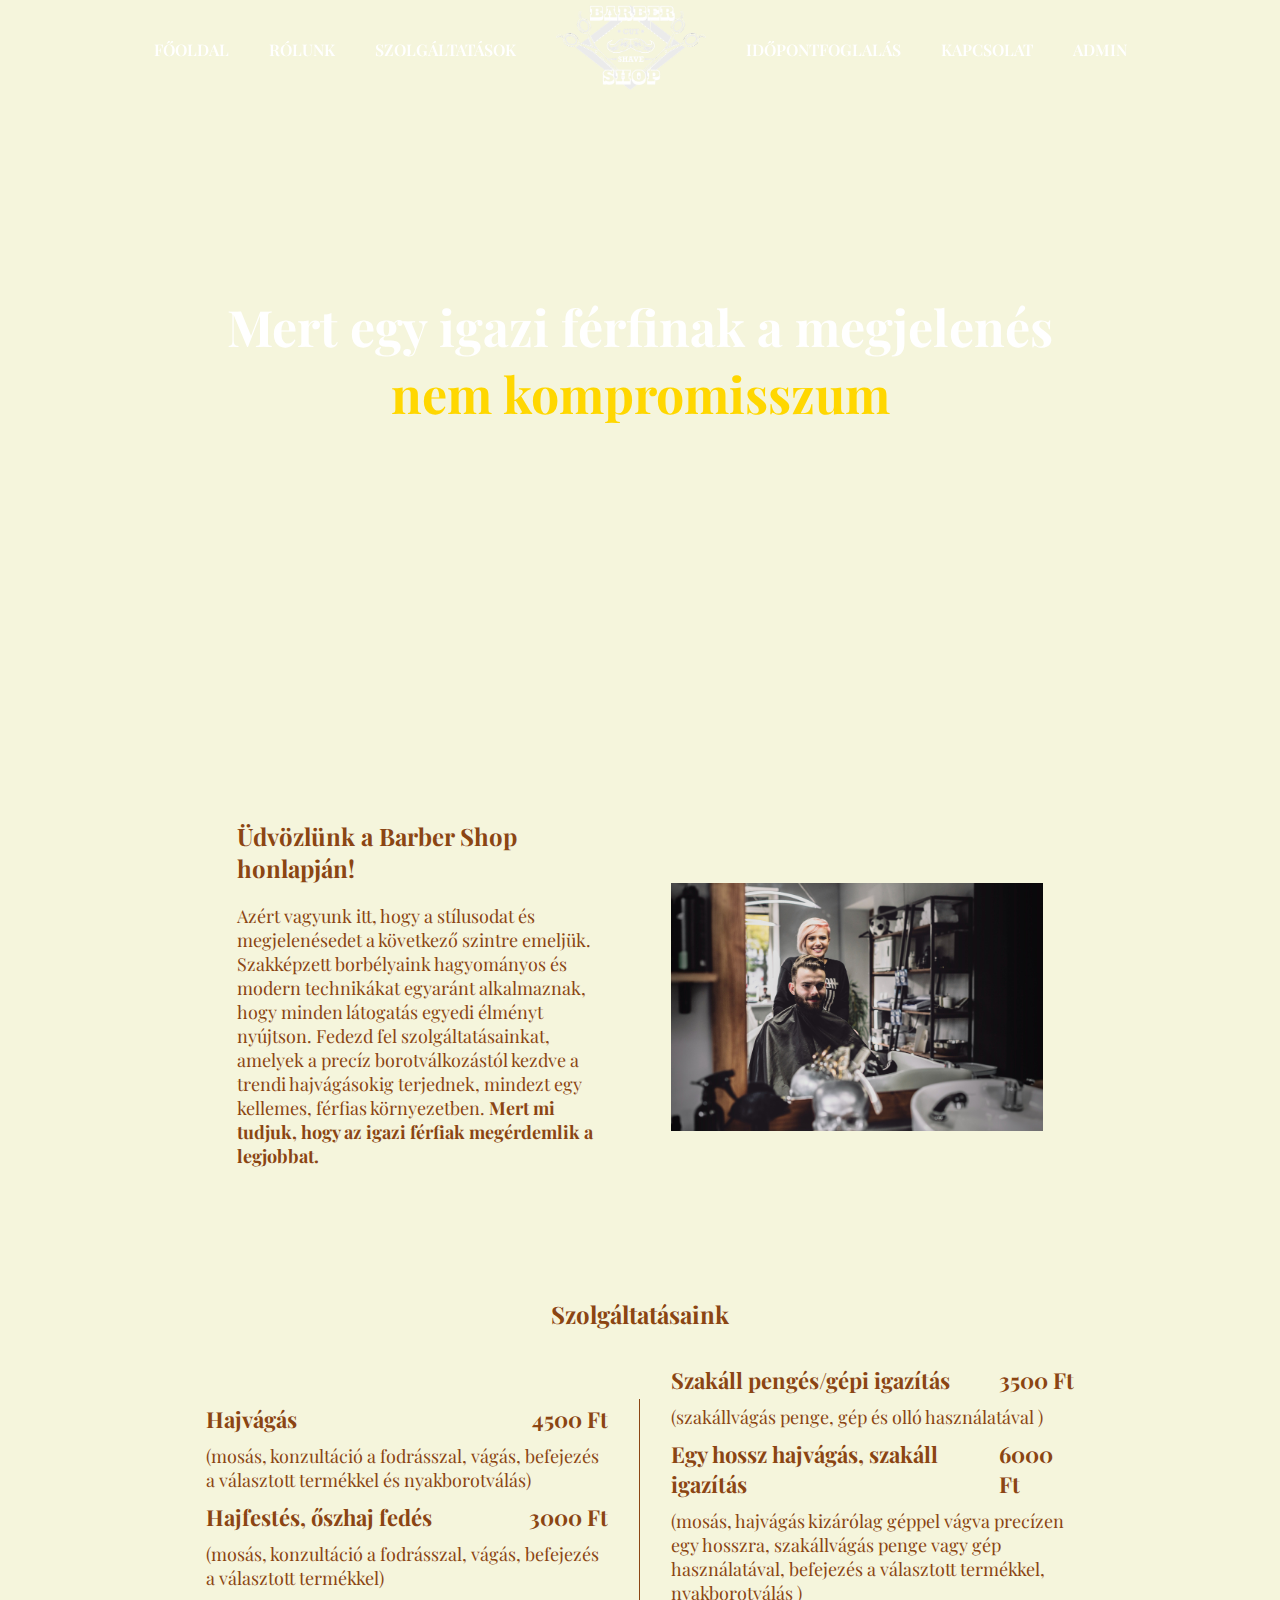
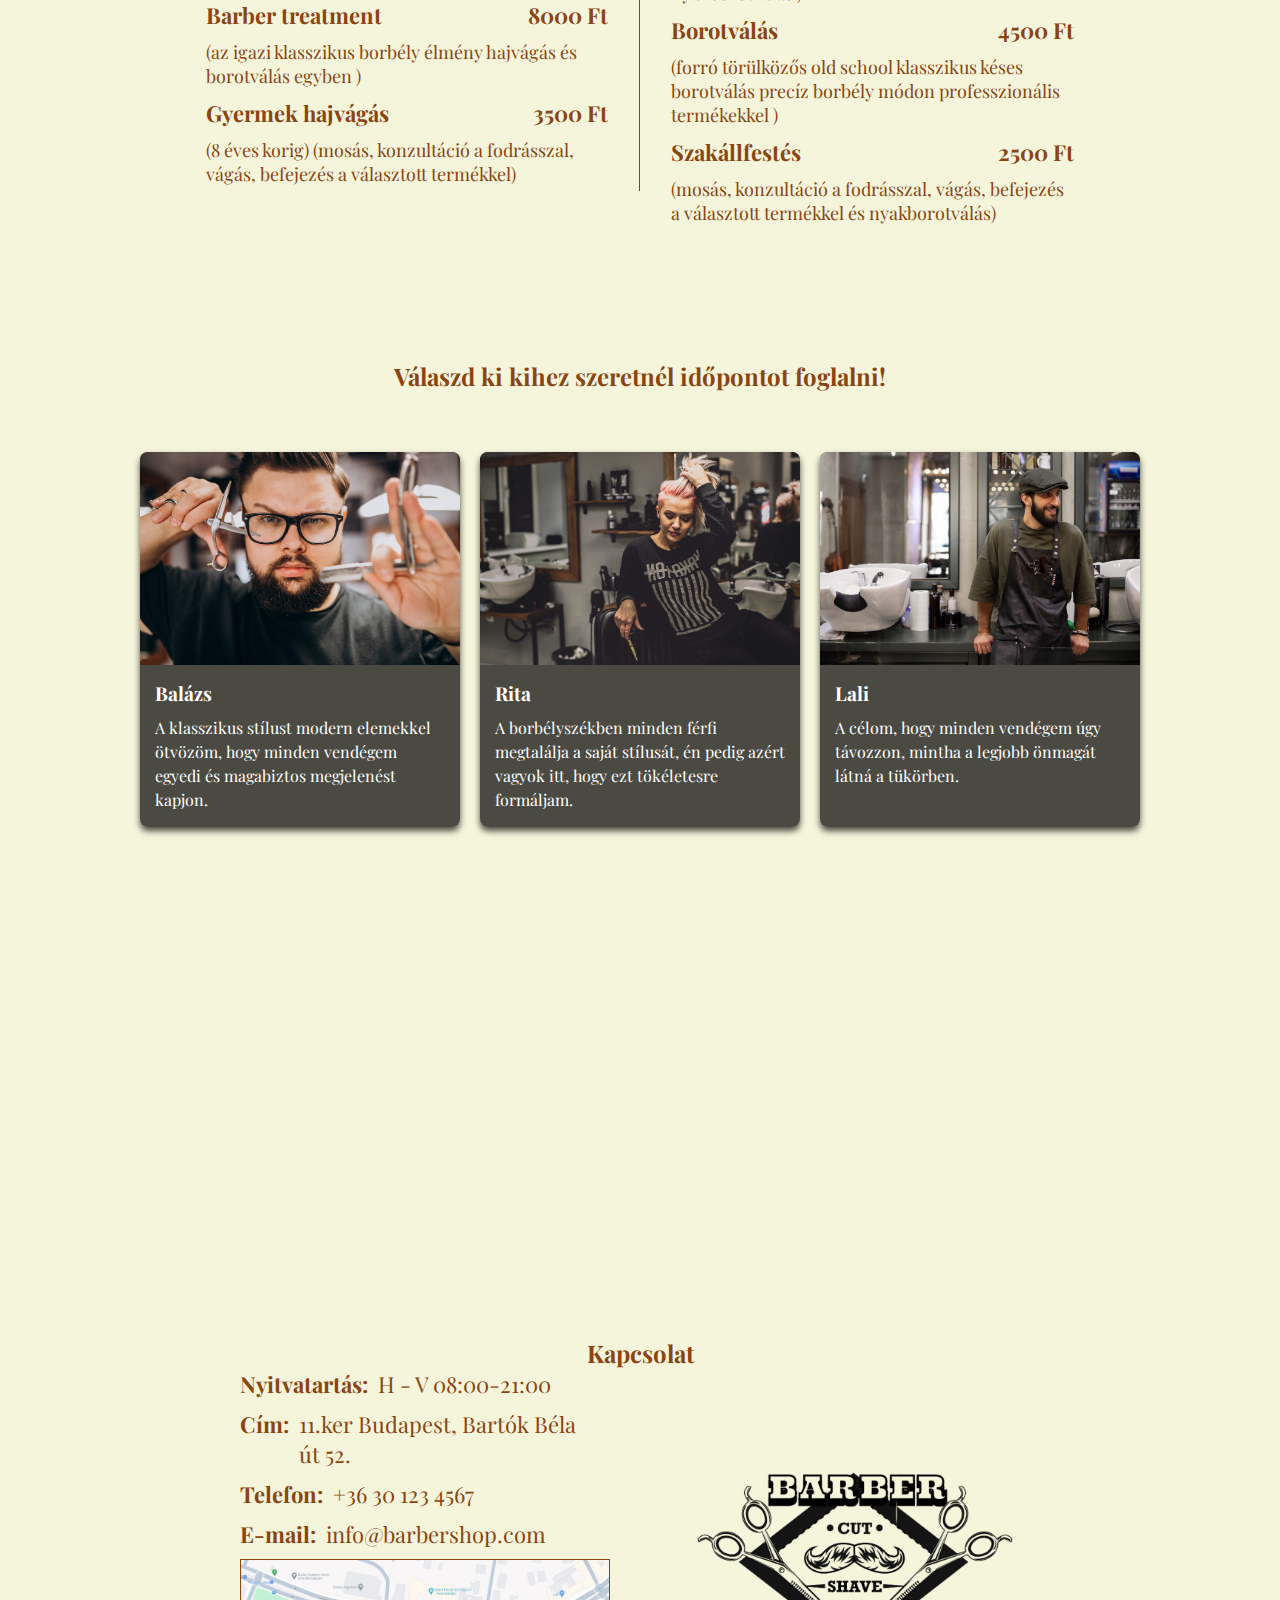
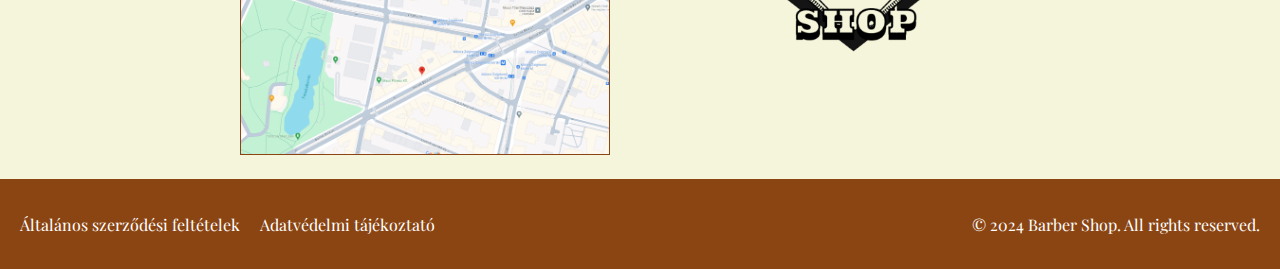
<file: index.html>
<!DOCTYPE html>
<html lang="en">
<head>
    <meta charset="UTF-8">
    <meta name="viewport" content="width=device-width, initial-scale=1.0">
    <link rel="stylesheet" type="text/css" href="./assets/style/style.css">
    <title>Barber shop</title>
</head>
<body>
    <header id="header">
        <nav id="navigation"> 
            <ul id="navlinks">
                <li><a href="#header">FŐOLDAL</a></li>
                <li><a href="#about">RÓLUNK</a></li>
                <li><a href="#services">SZOLGÁLTATÁSOK</a></li>
                <div class="logo-change">
                <li><a class="logo" href="#header"><img  src="./assets/img/barber-logo-white.png" alt="Barber shop logo"></a></li>
                <li><a class="logo-small hidden" href="#header"><img src="./assets/img/barber-logo-small-white.png" alt="Barber shop logo small"></a></li>
                </div>
                <li><a href="#booking">IDŐPONTFOGLALÁS</a></li>
                <li><a href="#contact">KAPCSOLAT</a></li>
                <li><a href="admin.html">ADMIN</a></li>
            </ul>
        </nav>
    </header>
    <main>
        <section class="parallax">
                <h1>Mert egy igazi férfinak a megjelenés<br><span>nem kompromisszum</span></h1>
        </section>

        <section id="about">
            <div class="about-content">
                <h2>Üdvözlünk a Barber Shop honlapján!</h2>
                <p>Azért vagyunk itt, hogy a stílusodat és megjelenésedet a következő szintre emeljük. Szakképzett borbélyaink hagyományos és modern technikákat egyaránt alkalmaznak, hogy minden látogatás egyedi élményt nyújtson. Fedezd fel szolgáltatásainkat, amelyek a precíz borotválkozástól kezdve a trendi hajvágásokig terjednek, mindezt egy kellemes, férfias környezetben. <strong>Mert mi tudjuk, hogy az igazi férfiak megérdemlik a legjobbat.</strong>
                </p>
            </div>
            <div class="about-img-container">
                <img class="about-img" src="./assets/img/about.jpg" alt="rólunk">
            </div>
        </section>

        <section id="services">
            <h1>Szolgáltatásaink</h1>
            <div class="services-list">
                <div class="left-col">
                    <div class="service-item">
                        <div class="service-content">
                            <h3>Hajvágás</h3>
                            <h3>4500 Ft</h3>
                        </div>
                        <p>(mosás, konzultáció a fodrásszal, vágás, befejezés a választott termékkel és nyakborotválás)</p>
                    </div>
                    <div class="service-item">
                        <div class="service-content">
                            <h3>Hajfestés, őszhaj fedés</h3>
                            <h3>3000 Ft</h3>
                        </div>
                        <p>(mosás, konzultáció a fodrásszal, vágás, befejezés a választott termékkel)</p>
                    </div>
                    <div class="service-item">
                        <div class="service-content">
                            <h3>Barber treatment</h3>
                            <h3>8000 Ft</h3>
                        </div>
                        <p>(az igazi klasszikus borbély élmény hajvágás és borotválás egyben )</p>
                    </div>
                    <div class="service-item">
                        <div class="service-content">
                            <h3>Gyermek hajvágás</h3>
                            <h3>3500 Ft</h3>
                        </div>
                        <p>(8 éves korig) (mosás, konzultáció a fodrásszal, vágás, befejezés a választott termékkel)</p>
                    </div>
                </div>
                <div class="right-col">
                    <div class="service-item">
                        <div class="service-content">
                            <h3>Szakáll pengés/gépi igazítás</h3>
                            <h3>3500 Ft</h3>
                        </div>
                        <p>(szakállvágás penge, gép és olló használatával )</p>
                    </div>
                    <div class="service-item">
                        <div class="service-content">
                            <h3>Egy hossz hajvágás, szakáll igazítás</h3>
                            <h3>6000 Ft</h3>
                        </div>
                        <p>(mosás, hajvágás kizárólag géppel vágva precízen egy hosszra, szakállvágás penge vagy gép használatával, befejezés a választott termékkel, nyakborotválás )</p>
                    </div>
                    <div class="service-item">
                        <div class="service-content">
                            <h3>Borotválás</h3>
                            <h3>4500 Ft</h3>
                        </div>
                        <p>(forró törülközős old school klasszikus késes borotválás precíz borbély módon professzionális termékekkel )</p>
                    </div>
                    <div class="service-item">
                        <div class="service-content">
                            <h3>Szakállfestés</h3>
                            <h3>2500 Ft</h3>
                        </div>
                        <p>(mosás, konzultáció a fodrásszal, vágás, befejezés a választott termékkel és nyakborotválás)</p>
                    </div>
                </div>
            </div>
        </section>

        <section id="booking">
            
            <div class="barber-container">
                
            </div>
            <div id="booking-info"></div> 
               
        </section>

        <section id="parallax-line">

        </section>

        <section id="contact">
            <h1>Kapcsolat</h1>
            <div class="contact-container">
                <div class="contact-info">
                    <div class="contact-item">
                        <h3>Nyitvatartás:</h3>
                        <p>H - V 08:00-21:00</p>
                    </div>
                    <div class="contact-item">
                        <h3>Cím:</h3>
                        <p>11.ker Budapest, Bartók Béla út 52.</p>
                    </div>
                    <div class="contact-item">
                        <h3>Telefon:</h3>
                        <a href="tel:+36301234567">+36 30 123 4567</a>
                    </div>
                    <div class="contact-item">
                        <h3>E-mail:</h3>
                        <a href=mailto:info@barbershop.com>info@barbershop.com</a>
                    </div>
                    <img src="./assets/img/map.png" alt="">
                               
                </div>
                <div class="contact-img-container">
                    <img src="./assets/img/barber-logo.png" alt="">
                </div>
            </div>
        </section >
        
    </main>
    <footer>
        <div class="footer-container">
            <ul>
                <li><a href="#">Általános szerződési feltételek</a></li>
                <li><a href="#">Adatvédelmi tájékoztató</a></li>
            </ul>
        </div>
        <p>&copy; 2024 Barber Shop. All rights reserved.</p>
    </footer>

    <script src="main.js" type="module"></script>
</body>
</html>
</file>
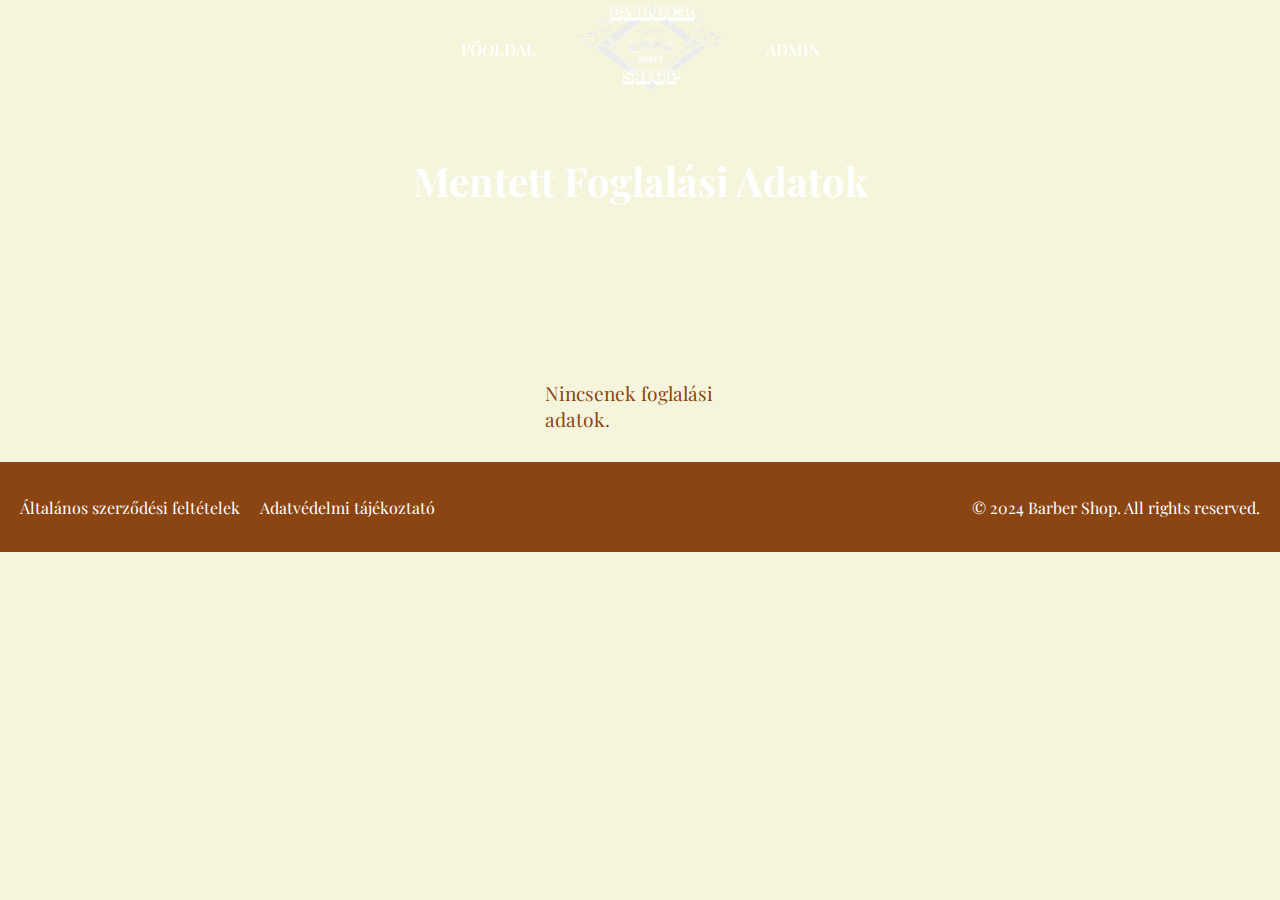
<file: admin.html>
<!DOCTYPE html>
<html lang="hu">
<head>
    <meta charset="UTF-8">
    <meta name="viewport" content="width=device-width, initial-scale=1.0">
    <link rel="stylesheet" type="text/css" href="./assets/style/style.css">
    <link rel="stylesheet" href="./assets/style/admin.css">
    <title>Foglalás Megjelenítése</title>
</head>
<body>
    <header>
        <nav id="navigation"> 
            <ul id="navlinks">

                <li><a href="index.html">FŐOLDAL</a></li>
                <div class="logo-change">
                <li><a class="logo" href="index.html"><img  src="./assets/img/barber-logo-white.png" alt="Barber shop logo"></a></li>
                <li><a class="logo-small hidden" href="index.html"><img src="./assets/img/barber-logo-small-white.png" alt="Barber shop logo small"></a></li>
                </div>
                <li><a href="admin.html">ADMIN</a></li>
            </ul>
        </nav>
    </header>
    <main>
        <section id="parallax-line" class="parallax-line">
            <h1>Mentett Foglalási Adatok</h1>
        </section>
    <section id="booking-section">
    <div id="booking-info"></div> 
    </section>
    </main>
    <footer>
        <div class="footer-container">
            <ul>
                <li><a href="#">Általános szerződési feltételek</a></li>
                <li><a href="#">Adatvédelmi tájékoztató</a></li>
            </ul>
        </div>
        <p>&copy; 2024 Barber Shop. All rights reserved.</p>
    </footer>
    <script type="module" src="./admin.js"></script>
</body>
</html>
</file>
<file: assets/style/style.css>
@import url('https://fonts.googleapis.com/css2?family=Playfair+Display:ital,wght@0,400..900;1,400..900&display=swap');

*, 
*::after,
*::before {
    margin: 0;
    padding: 0;
    box-sizing: border-box;
}

:root {
font-family: "Playfair Display", serif;
font-optical-sizing: auto;
font-weight: 400;
font-style: normal;

--burgundy-red: #800020;
--cream-white: #F5F5DC;
--dark-olive-green:#556B2F;
--mustard-yellow: #FFD700;
--navy-blue: #2C3E50;
--brown: #8B4513;
--dark-transparent: #000000b2;
--white: #ffffff;
--font-style: "Playfair Display", serif;
}

html, body {
    scroll-behavior: smooth;
    background-color: var(--cream-white);
    color: var(--navy-blue);
    margin: 0;
    padding: 0;
}

/* ----------------- NAVIGATION SECTION ---------------- */

#navigation {
    color: var(--mustard-yellow);
    padding: 5px;
    text-align: center;
    display: flex;
    align-items: center;
    justify-content: center;
    position: fixed;
    width: 100%;
}

.scrolled {
    background-color: var(--dark-transparent);
    top: 0;
    z-index: 5;
    width: 100%;
}

.hidden {
    display: none;
}

#navigation a {
    color: var(--white);
    text-decoration: none;
    transition: color 0.3s ease;
}

#navigation a:hover {
    color: var(--mustard-yellow);
}

#navigation a img {
    width: 150px;
    height: auto;
}

#navigation a img:hover {
    transform: scale(1.1);
    transition: transform 0.3s ease;
}

#navlinks {
    display: flex;
    justify-content: space-around;
    align-items: center;
}

#navlinks li {
    list-style-type: none;
    margin: 0 20px;
    animation-timing-function: ease;
    animation-name: slideIn;
    animation-duration: 1s;
    font-weight: 600;
}



.logo-small, .logo {
    animation-timing-function: ease;
    animation-name: slideIn;
    animation-duration: 1s;

}

@keyframes slideIn {
    from {
        transform: translateY(-100%);
        opacity: 0;
    }
    to {
        transform: translateY(0);
        opacity: 1;
    }
}

/* ----------------- BANNER SECTION ---------------- */

.parallax {
    background-image: url("http://localhost:5500/assets/img/banner-bg-dark.jpg");
    width: 100%;
    min-height: 80vh;
    background-attachment: fixed;
    background-position: center;
    background-repeat: no-repeat;
    background-size: cover;
    display: flex;
    align-items: center;
    justify-content: center;
    flex-direction: column;
    padding: 0 6rem;
}

.parallax h1 {
    font-size: 50px;
    font-weight: bold;
    color: var(--white);
    text-align: center;
}

.parallax h1 span{
    color: var(--mustard-yellow);
}


/* ----------------- ABOUT US SECTION ---------------- */

#about {
  display: flex;
  justify-content: center;
  align-items: center;
  flex-wrap: wrap;
  padding: 100px 20px 0 20px;
  gap: 5%;
}

.about-content{
    width: 30%;
    min-width: 370px;
    margin-bottom: 30px;
}

.about-content h2 {
    color: var(--brown);
    font-size: 24px;
    margin-bottom: 20px;
}

.about-content p {
    color: var(--brown);
    font-size: 18px;
    margin-right: 10px;
}

.about-img-container{
    max-width: 30%;
    min-width: 370px;
}

.about-img{
    width: 100%;
    height: auto;
}


/* ----------------- SERVICES SECTION ---------------- */

#services {
    display: flex;
    flex-direction: column;
    justify-content: center;
    align-items: center;
    flex-wrap: wrap;
    padding: 100px 20px 0 20px;
}

#services h1 {
    color: var(--brown);
    font-size: 24px;
    margin-bottom: 30px;
}

.services-list{
    display: flex;
    justify-content: center;
    align-items: center;
    flex-wrap: wrap;
    width: 100%;
}


.left-col, .right-col {
    width: 35%;
    min-width: 370px;
    margin-bottom: 30px;
}

.left-col{
    border-right: 1px solid var(--brown);
    padding-right: 2.5%;
}

.right-col{
    padding-left: 2.5%;
}

.service-item {
    display: flex;
    flex-direction: column;
}

.service-item p {
    color: var(--brown);
    font-size: 18px;
    margin: 5px 0;
}

.service-content {
    display: flex;
    justify-content: space-between;
    margin: 5px 0;
}

.service-content h3 {
    color: var(--brown);
    font-size: 22px;
}

/* ----------------- BOOKING SECTION ---------------- */

#booking {
    display: flex;
    flex-direction: column;
    justify-content: center;
    align-items: center;
    flex-wrap: wrap;
    padding: 100px 20px 0 20px;
    gap: 10px;
}

#booking h1 {
    color: var(--brown);
    font-size: 24px;
    text-align: center;
    margin-bottom: 50px;
}

.barber-container{
    display: grid;
    grid-template-columns: repeat(auto-fit, minmax(300px, 1fr));
    gap: 20px;
}

.barber-card {
    background-color: var(--dark-transparent);
    border-radius: 8px;
    box-shadow: 0 4px 6px var(--dark-transparent);
    overflow: hidden;
    transition: transform 0.2s ease-in-out;
    cursor: pointer;
}

.barber-card:hover {
    transform: scale(1.05);
}

.barber-card img {
    width: 100%;
    height: auto;
    display: block;
}

.barber-card-content {
    padding: 15px;
}

.barber-card-content h3 {
    margin-bottom: 10px;
    font-size: 1.2rem;
    color: var(--white);
}

.barber-card-content p {
    color: var(--white);
    line-height: 1.5;
}

.buttons {
    display: flex;
    justify-content: space-between;
}

/* ----------------- calendar ---------------- */
.back-button, #next-step, #confirmBooking {
    background-color: var(--brown);
    color: var(--white);
    border: none;
    padding: 10px 20px;
    cursor: pointer;
    font-size: 16px;
    border: 1px solid var(--brown);
    width: 40%;
    justify-self: center;
    text-align: center;

}


.back-button:hover, #next-step:hover, #confirmBooking:hover {
    background-color: var(--mustard-yellow);
    color: var(--brown);
    border: 1px solid var(--brown);
}

.booking-container {
    width: 100%;
    overflow-x: auto;
}

.booking-table {
    width: 100%;
    border-collapse: collapse;
    text-align: center;
}

.booking-table th,
.booking-table td {
    padding: 10px;
    border: 1px solid var(--brown);
    color: var(--brown);;
}

.booking-table th {
    background-color: var(--white);
    font-weight: bold;
}

.booking-table td {
    height: 60px;
}

.date-container {
    display: flex;
    flex-direction: column;
    justify-content: center;
    align-items: center;
}

.time-button{
    width: 80px;
    height: auto;
}

.date-button, .time-button {
    background-color: var(--brown);
    color: var(--white);
    padding: 10px 20px;
    cursor: pointer;
    margin-bottom: 10px;
    font-size: 16px;
    border: 1px solid var(--brown);
}

.date-button:hover, .time-button:hover {
    background-color: var(--mustard-yellow);
    color: var(--brown);
    border: 1px solid var(--brown);
}


.time-row {
    display: flex;
    justify-content: center;
    align-items: center;
    margin-bottom: 10px;
    gap: 5px;
}

.date-span {
    color: var(--brown);
    font-size: 20px;
    margin-bottom: 16px;
}

.barber-container input {
    padding: 10px;
    border: 1px solid var(--brown);
    border-radius: 5px;
    background-color: var(--white);
    color: var(--brown);
    font-size: 20px;
    font-family: var(--font-style);
}

.barber-container input::placeholder {
    color: var(--brown);
    font-size: 20px; 
    justify-self: center;
    align-self: center;
    font-family: var(--font-style);
}

.barber-container h5 {
    color: var(--brown);
    font-size: 22px;
    margin-bottom: 10px;
}

#confirmation-result h1 {
    color: var(--cream-white);
    text-align: left;
}

.error-message-name, .error-message-tel, .error-message-email {
    color: var(--burgundy-red);
    font-size: 16px;
    margin-bottom: 10px;
    height: 16px;
}

.success-confirmation {
    background-color: var(--dark-olive-green);
    padding: 20px;
}

.failed-confirmation{
    background-color: var(--burgundy-red);
    padding: 20px;
}

#confirmation-result button {
    width: 50%;
}

/* ----------------- parallax-line ---------------- */

#parallax-line {
    background-image: url("http://localhost:5500/assets/img/parallax-dark.jpg");
    width: 100%;
    min-height: 40vh;
    background-attachment: fixed;
    background-position: center;
    background-repeat: no-repeat;
    background-size: cover;
    display: flex;
    align-items: center;
    justify-content: center;
    flex-direction: column;
    padding: 0 6rem;
    margin: 100px 0 0 0;
}


/* ----------------- CONTACT SECTION ---------------- */

#contact {
    display: flex;
    flex-direction: column;
    justify-content: center;
    align-items: center;
    flex-wrap: wrap;
    padding: 40px 20px 20px 20px;
}

#contact h1 {
    color: var(--brown);
    font-size: 24px;
    text-align: center;
}

.contact-container {
    display: flex;
    justify-content: center;
    align-items: center;
    flex-wrap: wrap;
    padding: 0 20px;
    gap: 5%;
}

.contact-info, .contact-img-container{
    width: 30%;
    min-width: 370px;
}

.contact-item {
    display: flex;
    margin: 0 10px 10px 0;
    gap: 10px;
}

.contact-item h3{
    color: var(--brown);
    font-size: 22px;
}

.contact-item p {
    color: var(--brown);
    font-size: 22px;
    
}
.contact-item a {
    color: var(--brown);
    text-decoration: none;
    transition: color 0.3s ease;
    font-size: 22px;
}

.contact-item a:hover {
    color: var(--mustard-yellow);
}

.contact-info img, .contact-img-container img {
    width: 100%;
    height: auto;
}

.contact-info img {
    border: solid 0.5px var(--brown);
}


/* ----------------- FOOTER ------------------- */

footer {
    width: 100%;
    height: 10vh;
    background-color: var(--brown);
    color: var(--white);
    display: flex;
    align-items: center;
    justify-content: space-between;
    padding: 0 20px;
}

.footer-container ul{
    display: flex;
    justify-content: center;
    align-items: center;
    gap: 20px;
}

.footer-container li {
    list-style-type: none;
}

.footer-container a {
    color: var(--white);
    text-decoration: none;
    transition: color 0.3s ease;
}

.footer-container a:hover {
    color: var(--mustard-yellow);
}
</file>
<file: assets/style/admin.css>
#booking-section {
    display: flex;
    flex-direction: column;
    justify-content: center;
    align-items: center;
    padding: 20px;
    justify-self: center;
}

#booking-section p {
    font-size: 1.2em;
    margin-bottom: 10px;
    color: var(--brown);
}

#booking-info {
    width: 80%;
    
}

#parallax-line {
    margin: 0;
    padding: 0;
}

#parallax-line h1 {
    font-size: 2.5em;
    text-align: center;
    color: #fff;
}

.booking-table {
    width: 100%;
    border-collapse: collapse;
    margin-bottom: 20px;
}

.booking-table caption {
    font-weight: bold;
    font-size: 22px;
    margin-bottom: 10px;
    color: var(--brown);
}

.booking-table th, .booking-table td {
    border: 1px solid #ddd;
    padding: 8px;
    text-align: left;
    font-size: 18px;
}

.booking-table th {
    background-color: #f4f4f4;
}

.booking-table tr:nth-child(even) {
    background-color: #f9f9f9;
}

.delete-booking {
    background-color: #ff4c4c;
    color: white;
    border: none;
    padding: 5px 10px;
    cursor: pointer;
    border-radius: 3px;
}

.delete-booking:hover {
    background-color: #ff0000;
}
</file>
